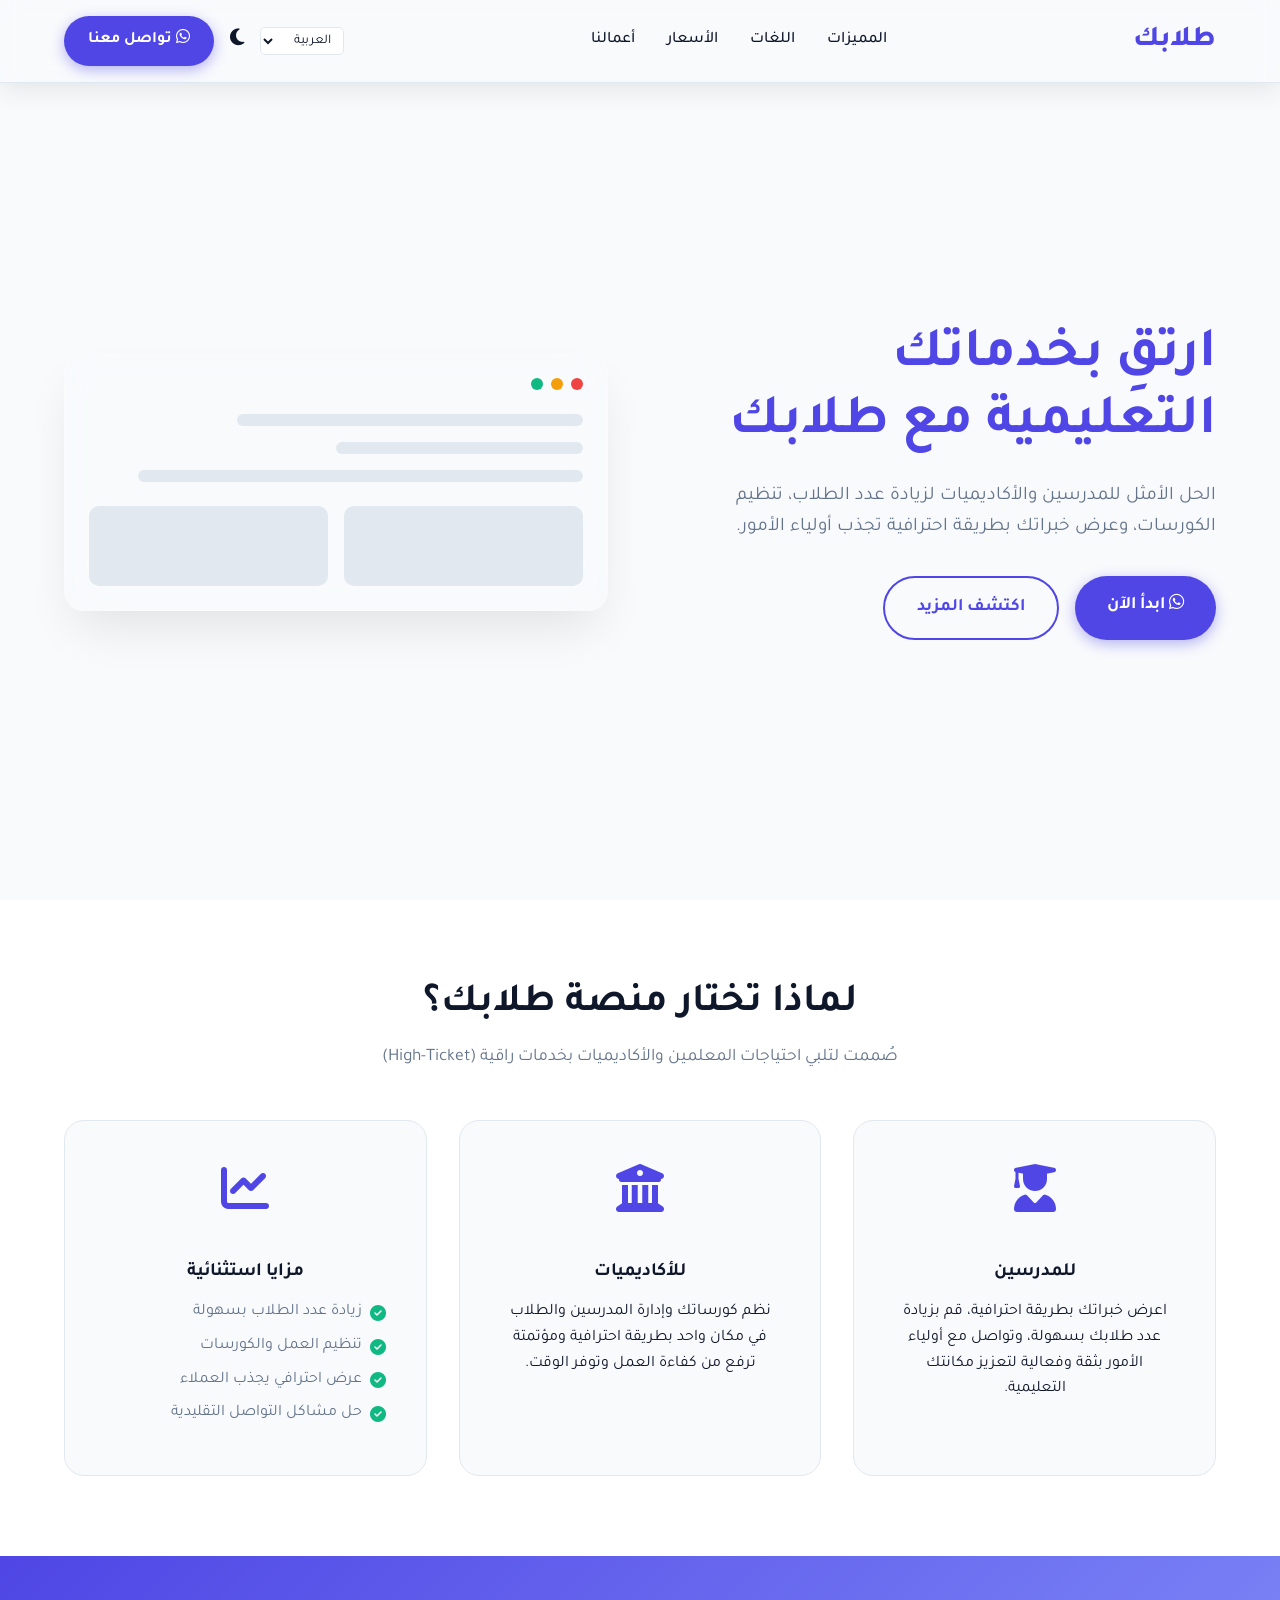
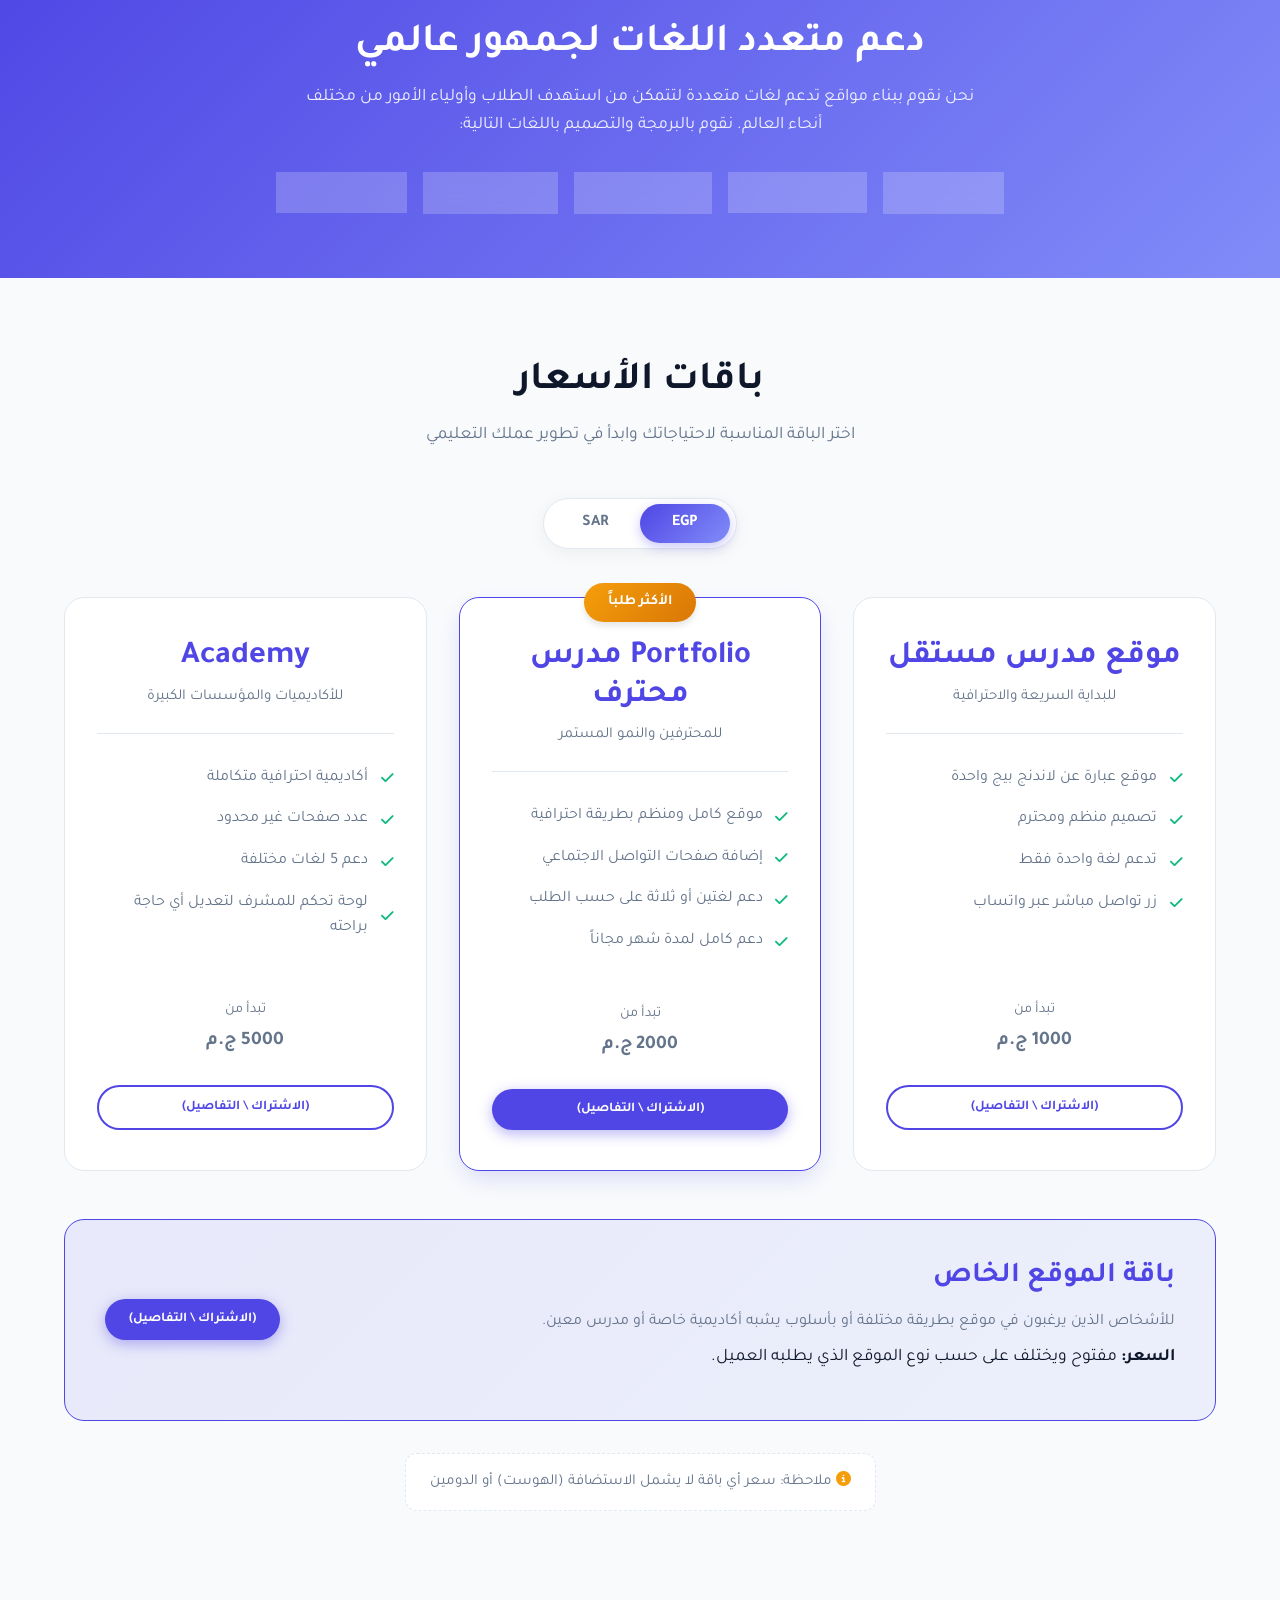
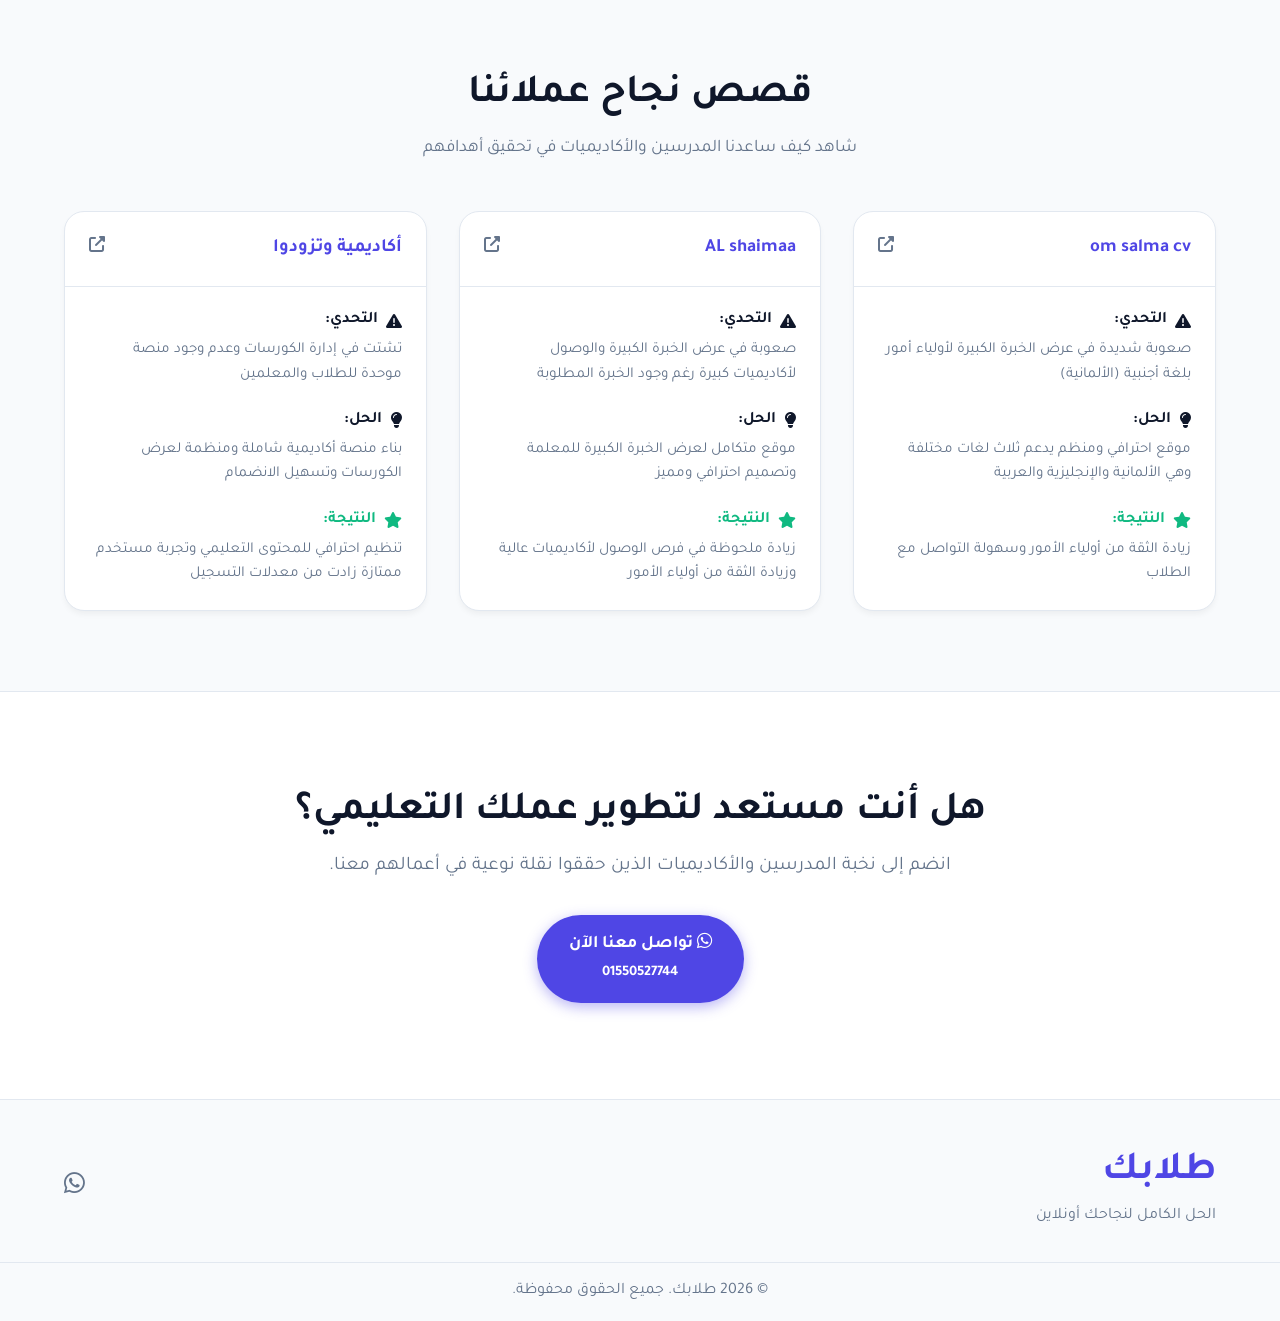
<file: index.html>
<!DOCTYPE html>
<html lang="ar" dir="rtl">
<head>
    <meta charset="UTF-8">
    <meta name="viewport" content="width=device-width, initial-scale=1.0">
    
    <!-- SEO Optimization -->
    <title>منصة طلابك | منصتك التعليمية المتكاملة للمدرسين والأكاديميات</title>
    <meta name="description" content="منصة طلابك هي الحل الأمثل للمدرسين والأكاديميات لزيادة عدد الطلاب، تنظيم الدورات التعليمية، وعرض خبراتك بطريقة احترافية تجذب أولياء الأمور وتزيد من مبيعاتك.">
    <meta name="keywords" content="منصة طلابك, طلابك, منصة تعليمية, إدارة المدرسين, إدارة الطلاب, تنظيم الدورات, تسويق للمعلمين, موقع مدرس, إنشاء موقع تعليمي">
    <meta name="author" content="منصة طلابك">
    <link rel="canonical" href="https://talabk-phi.vercel.app/">
    
    <!-- Open Graph / Facebook -->
    <meta property="og:type" content="website">
    <meta property="og:url" content="https://talabk-phi.vercel.app/">
    <meta property="og:title" content="منصة طلابك | منصتك التعليمية المتكاملة للمدرسين والأكاديميات">
    <meta property="og:description" content="منصة طلابك هي الحل الأمثل للمدرسين والأكاديميات لزيادة عدد الطلاب، تنظيم الدورات التعليمية، وعرض خبراتك بطريقة احترافية تجذب أولياء الأمور وتزيد من مبيعاتك.">
    <meta property="og:image" content="https://talabk-phi.vercel.app/og-image.png">
    <meta property="og:site_name" content="منصة طلابك">
    <meta property="og:locale" content="ar_AR">
    <meta property="og:locale:alternate" content="en_US">
    
    <!-- Twitter -->
    <meta property="twitter:card" content="summary_large_image">
    <meta property="twitter:url" content="https://talabk-phi.vercel.app/">
    <meta property="twitter:title" content="منصة طلابك | منصتك التعليمية المتكاملة للمدرسين والأكاديميات">
    <meta property="twitter:description" content="منصة طلابك هي الحل الأمثل للمدرسين والأكاديميات لزيادة عدد الطلاب، تنظيم الدورات التعليمية، وعرض خبراتك بطريقة احترافية تجذب أولياء الأمور وتزيد من مبيعاتك.">
    <meta property="twitter:image" content="https://talabk-phi.vercel.app/og-image.png">
    
    <!-- Favicon and Theme Color -->
    <meta name="theme-color" content="#1a202c">
    
    <!-- Structured Data (JSON-LD) -->
    <script type="application/ld+json">
    {
      "@context": "https://schema.org",
      "@type": "WebSite",
      "name": "منصة طلابك",
      "alternateName": "طلابك",
      "url": "https://talabk-phi.vercel.app/",
      "description": "الحل الأمثل للمدرسين والأكاديميات لزيادة عدد الطلاب، تنظيم الدورات التعليمية، وعرض خبراتك بطريقة احترافية تجذب أولياء الأمور.",
      "potentialAction": {
        "@type": "SearchAction",
        "target": "https://talabk-phi.vercel.app/?search={search_term_string}",
        "query-input": "required name=search_term_string"
      }
    }
    </script>
    <script type="application/ld+json">
    {
      "@context": "https://schema.org",
      "@type": "Organization",
      "name": "منصة طلابك",
      "url": "https://talabk-phi.vercel.app/",
      "logo": "https://talabk-phi.vercel.app/og-image.png",
      "contactPoint": {
        "@type": "ContactPoint",
        "telephone": "+201550527744",
        "contactType": "customer service",
        "areaServed": "EG",
        "availableLanguage": ["Arabic", "English"]
      },
      "sameAs": [
        "https://wa.me/201550527744"
      ]
    }
    </script>

    <link rel="stylesheet" href="styles.css">
    <link href="https://fonts.googleapis.com/css2?family=Tajawal:wght@400;500;700;800&display=swap" rel="stylesheet">
    <link rel="stylesheet" href="https://cdnjs.cloudflare.com/ajax/libs/font-awesome/6.4.0/css/all.min.css">
</head>
<body>
    <!-- Navbar -->
    <header class="navbar">
        <div class="container nav-container">
            <a href="#" class="logo"><span>طلابك</span></a>
            <nav>
                <ul class="nav-links">
                    <li><a href="#features" data-i18n="nav_features">المميزات</a></li>
                    <li><a href="#languages" data-i18n="nav_languages">اللغات</a></li>
                    <li><a href="#pricing" data-i18n="nav_pricing">الأسعار</a></li>
                    <li><a href="#portfolio" data-i18n="nav_portfolio">أعمالنا</a></li>
                </ul>
            </nav>
            <div class="nav-actions">
                <select id="language-select" class="lang-select" aria-label="اختر اللغة">
                    <option value="ar">العربية</option>
                    <option value="en">English</option>
                    <option value="es">Español</option>
                    <option value="de">Deutsch</option>
                    <option value="fr">Français</option>
                </select>
                <button id="theme-toggle" class="theme-toggle" aria-label="تبديل الوضع">
                    <i class="fas fa-moon"></i>
                </button>
                <a href="https://wa.me/201550527744" class="btn btn-primary nav-cta"><i class="fab fa-whatsapp"></i> <span data-i18n="contact_us">تواصل معنا</span></a>
            </div>
        </div>
    </header>

    <!-- Hero Section -->
    <section class="hero" id="home">
        <div class="container hero-container">
            <div class="hero-content">
                <h1 class="fade-up"><span data-i18n="hero_title_1">ارتقِ بخدماتك التعليمية مع</span> <span>طلابك</span></h1>
                <p class="fade-up delay-1" data-i18n="hero_desc">الحل الأمثل للمدرسين والأكاديميات لزيادة عدد الطلاب، تنظيم الكورسات، وعرض خبراتك بطريقة احترافية تجذب أولياء الأمور.</p>
                <div class="hero-buttons fade-up delay-2">
                    <a href="https://wa.me/201550527744" class="btn btn-primary btn-large"><i class="fab fa-whatsapp"></i> <span data-i18n="start_now">ابدأ الآن</span></a>
                    <a href="#features" class="btn btn-outline btn-large" data-i18n="discover_more">اكتشف المزيد</a>
                </div>
            </div>
            <div class="hero-image fade-in delay-3">
                <div class="glass-card mockup">
                    <div class="mockup-header">
                        <span class="dot red"></span>
                        <span class="dot yellow"></span>
                        <span class="dot green"></span>
                    </div>
                    <div class="mockup-body">
                        <div class="mockup-bar w-70"></div>
                        <div class="mockup-bar w-50"></div>
                        <div class="mockup-bar w-90"></div>
                        <div class="mockup-grid">
                            <div class="mockup-box"></div>
                            <div class="mockup-box"></div>
                        </div>
                    </div>
                </div>
            </div>
        </div>
    </section>

    <!-- Features Section -->
    <section class="features" id="features">
        <div class="container">
            <div class="section-title text-center fade-up">
                <h2 data-i18n="features_title">لماذا تختار منصة طلابك؟</h2>
                <p data-i18n="features_subtitle">صُممت لتلبي احتياجات المعلمين والأكاديميات بخدمات راقية (High-Ticket)</p>
            </div>
            
            <div class="features-grid">
                <div class="feature-card fade-up">
                    <div class="feature-icon"><i class="fas fa-user-graduate"></i></div>
                    <h3 data-i18n="feat_teachers">للمدرسين</h3>
                    <p data-i18n="feat_teachers_desc">اعرض خبراتك بطريقة احترافية، قم بزيادة عدد طلابك بسهولة، وتواصل مع أولياء الأمور بثقة وفعالية لتعزيز مكانتك التعليمية.</p>
                </div>
                <div class="feature-card fade-up delay-1">
                    <div class="feature-icon"><i class="fas fa-university"></i></div>
                    <h3 data-i18n="feat_academies">للأكاديميات</h3>
                    <p data-i18n="feat_academies_desc">نظم كورساتك وإدارة المدرسين والطلاب في مكان واحد بطريقة احترافية ومؤتمتة ترفع من كفاءة العمل وتوفر الوقت.</p>
                </div>
                <div class="feature-card fade-up delay-2">
                    <div class="feature-icon"><i class="fas fa-chart-line"></i></div>
                    <h3 data-i18n="feat_advantages">مزايا استثنائية</h3>
                    <ul class="feature-list">
                        <li><i class="fas fa-check-circle"></i> <span data-i18n="adv_1">زيادة عدد الطلاب بسهولة</span></li>
                        <li><i class="fas fa-check-circle"></i> <span data-i18n="adv_2">تنظيم العمل والكورسات</span></li>
                        <li><i class="fas fa-check-circle"></i> <span data-i18n="adv_3">عرض احترافي يجذب العملاء</span></li>
                        <li><i class="fas fa-check-circle"></i> <span data-i18n="adv_4">حل مشاكل التواصل التقليدية</span></li>
                    </ul>
                </div>
            </div>
        </div>
    </section>

    <!-- Languages Section -->
    <section class="languages" id="languages">
        <div class="container">
            <div class="languages-content fade-up">
                <h2 data-i18n="lang_title">دعم متعدد اللغات لجمهور عالمي</h2>
                <p data-i18n="lang_desc">نحن نقوم ببناء مواقع تدعم لغات متعددة لتتمكن من استهداف الطلاب وأولياء الأمور من مختلف أنحاء العالم. نقوم بالبرمجة والتصميم باللغات التالية:</p>
                <div class="lang-tags">
                    <span class="lang-tag"><i class="fas fa-globe"></i> <span data-i18n="lang_ar">العربية</span></span>
                    <span class="lang-tag"><i class="fas fa-globe"></i> <span data-i18n="lang_en">الإنجليزية</span></span>
                    <span class="lang-tag"><i class="fas fa-globe"></i> <span data-i18n="lang_es">الإسبانية</span></span>
                    <span class="lang-tag"><i class="fas fa-globe"></i> <span data-i18n="lang_fr">الفرنسية</span></span>
                    <span class="lang-tag"><i class="fas fa-globe"></i> <span data-i18n="lang_de">الألمانية</span></span>
                </div>
            </div>
        </div>
    </section>

    <!-- Pricing Section -->
    <section class="pricing" id="pricing">
        <div class="container">
            <div class="section-title text-center fade-up">
                <h2 data-i18n="pricing_title">باقات الأسعار</h2>
                <p data-i18n="pricing_desc">اختر الباقة المناسبة لاحتياجاتك وابدأ في تطوير عملك التعليمي</p>
            </div>

            <!-- Currency Switcher -->
            <div class="currency-switcher-container fade-up delay-1">
                <button class="currency-btn active" data-currency="EGP">EGP</button>
                <button class="currency-btn" data-currency="SAR">SAR</button>
            </div>
            
            <div class="pricing-grid">
                <!-- Starter Package -->
                <div class="pricing-card fade-up">
                    <div class="pricing-header">
                        <h3 data-i18n="pkg_starter">موقع مدرس مستقل</h3>
                        <p data-i18n="pkg_starter_desc">للبداية السريعة والاحترافية</p>
                    </div>
                    <ul class="pricing-features">
                        <li><i class="fas fa-check"></i> <span data-i18n="feat_starter_1">موقع عبارة عن لاندنج بيج واحدة</span></li>
                        <li><i class="fas fa-check"></i> <span data-i18n="feat_starter_2">تصميم منظم ومحترم</span></li>
                        <li><i class="fas fa-check"></i> <span data-i18n="feat_starter_3">تدعم لغة واحدة فقط</span></li>
                        <li><i class="fas fa-check"></i> <span data-i18n="feat_starter_4">زر تواصل مباشر عبر واتساب</span></li>
                    </ul>
                    <div class="pricing-price">
                        <span data-i18n="price_starts_from">تبدأ من</span>
                        <h4><span class="price-val" data-package="starter">1000</span> <span class="price-currency" data-i18n="currency">ج.م</span></h4>
                    </div>
                    <button class="btn btn-outline pricing-btn start-project-btn" data-package="Starter" data-i18n="start_project">ابدأ مشروعك</button>
                </div>

                <!-- Pro Package -->
                <div class="pricing-card popular fade-up delay-1">
                    <div class="popular-badge" data-i18n="most_requested">الأكثر طلباً</div>
                    <div class="pricing-header">
                        <h3 data-i18n="pkg_pro">Portfolio مدرس محترف</h3>
                        <p data-i18n="pkg_pro_desc">للمحترفين والنمو المستمر</p>
                    </div>
                    <ul class="pricing-features">
                        <li><i class="fas fa-check"></i> <span data-i18n="feat_pro_1">موقع كامل ومنظم بطريقة احترافية</span></li>
                        <li><i class="fas fa-check"></i> <span data-i18n="feat_pro_2">إضافة صفحات التواصل الاجتماعي</span></li>
                        <li><i class="fas fa-check"></i> <span data-i18n="feat_pro_3">دعم لغتين أو ثلاثة على حسب الطلب</span></li>
                        <li><i class="fas fa-check"></i> <span data-i18n="feat_pro_4">دعم كامل لمدة شهر مجاناً</span></li>
                    </ul>
                    <div class="pricing-price">
                        <span data-i18n="price_starts_from">تبدأ من</span>
                        <h4><span class="price-val" data-package="pro">2000</span> <span class="price-currency" data-i18n="currency">ج.م</span></h4>
                    </div>
                    <button class="btn btn-primary pricing-btn start-project-btn" data-package="Pro" data-i18n="start_project">ابدأ مشروعك</button>
                </div>

                <!-- Academy Package -->
                <div class="pricing-card fade-up delay-2">
                    <div class="pricing-header">
                        <h3 data-i18n="pkg_academy">Academy</h3>
                        <p data-i18n="pkg_academy_desc">للأكاديميات والمؤسسات الكبيرة</p>
                    </div>
                    <ul class="pricing-features">
                        <li><i class="fas fa-check"></i> <span data-i18n="feat_academy_1">أكاديمية احترافية متكاملة</span></li>
                        <li><i class="fas fa-check"></i> <span data-i18n="feat_academy_2">عدد صفحات غير محدود</span></li>
                        <li><i class="fas fa-check"></i> <span data-i18n="feat_academy_3">دعم 5 لغات مختلفة</span></li>
                        <li><i class="fas fa-check"></i> <span data-i18n="feat_academy_4">لوحة تحكم للمشرف لتعديل أي حاجة براحته</span></li>
                    </ul>
                    <div class="pricing-price">
                        <span data-i18n="price_starts_from">تبدأ من</span>
                        <h4><span class="price-val" data-package="academy">5000</span> <span class="price-currency" data-i18n="currency">ج.م</span></h4>
                    </div>
                    <button class="btn btn-outline pricing-btn start-project-btn" data-package="Academy" data-i18n="start_project">ابدأ مشروعك</button>
                </div>
            </div>

            <!-- Custom Package -->
            <div class="pricing-custom fade-up delay-3">
                <div class="pricing-custom-content">
                    <div class="pricing-custom-info">
                        <h3 data-i18n="pkg_custom">باقة الموقع الخاص</h3>
                        <p data-i18n="pkg_custom_desc">للأشخاص الذين يرغبون في موقع بطريقة مختلفة أو بأسلوب يشبه أكاديمية خاصة أو مدرس معين.</p>
                        <p class="pricing-custom-note"><strong data-i18n="price_label">السعر:</strong> <span data-i18n="pkg_custom_price">مفتوح ويختلف على حسب نوع الموقع الذي يطلبه العميل.</span></p>
                    </div>
                    <div class="pricing-custom-action">
                        <button class="btn btn-primary start-project-btn" data-package="Custom" data-i18n="start_project">ابدأ مشروعك</button>
                    </div>
                </div>
            </div>

            <!-- Pricing Disclaimer Note -->
            <div class="pricing-disclaimer fade-up text-center delay-3">
                <p><i class="fas fa-info-circle"></i> <span data-i18n="pricing_disclaimer">ملاحظة: سعر أي باقة لا يشمل الاستضافة (الهوست) أو الدومين</span></p>
            </div>
        </div>
    </section>

    <!-- Portfolio Section (Case Studies) -->
    <section class="portfolio" id="portfolio">
        <div class="container">
            <div class="section-title text-center fade-up">
                <h2 data-i18n="port_title">قصص نجاح عملائنا</h2>
                <p data-i18n="port_desc">شاهد كيف ساعدنا المدرسين والأكاديميات في تحقيق أهدافهم</p>
            </div>

            <div class="portfolio-grid">
                <!-- Case Study 1 -->
                <div class="portfolio-card fade-up">
                    <div class="portfolio-header">
                        <h3>om salma cv</h3>
                        <a href="https://ghada1.vercel.app/" target="_blank" class="portfolio-link"><i class="fas fa-external-link-alt"></i></a>
                    </div>
                    <div class="portfolio-body">
                        <div class="case-item">
                            <h4><i class="fas fa-exclamation-triangle"></i> <span data-i18n="challenge">التحدي:</span></h4>
                            <p data-i18n="case1_challenge">صعوبة شديدة في عرض الخبرة الكبيرة لأولياء أمور بلغة أجنبية (الألمانية)</p>
                        </div>
                        <div class="case-item">
                            <h4><i class="fas fa-lightbulb"></i> <span data-i18n="solution">الحل:</span></h4>
                            <p data-i18n="case1_solution">موقع احترافي ومنظم يدعم ثلاث لغات مختلفة وهي الألمانية والإنجليزية والعربية</p>
                        </div>
                        <div class="case-item success">
                            <h4><i class="fas fa-star"></i> <span data-i18n="result">النتيجة:</span></h4>
                            <p data-i18n="case1_result">زيادة الثقة من أولياء الأمور وسهولة التواصل مع الطلاب</p>
                        </div>
                    </div>
                </div>

                <!-- Case Study 2 -->
                <div class="portfolio-card fade-up delay-1">
                    <div class="portfolio-header">
                        <h3>AL shaimaa</h3>
                        <a href="https://shaimaa-cv.vercel.app/" target="_blank" class="portfolio-link"><i class="fas fa-external-link-alt"></i></a>
                    </div>
                    <div class="portfolio-body">
                        <div class="case-item">
                            <h4><i class="fas fa-exclamation-triangle"></i> <span data-i18n="challenge">التحدي:</span></h4>
                            <p data-i18n="case2_challenge">صعوبة في عرض الخبرة الكبيرة والوصول لأكاديميات كبيرة رغم وجود الخبرة المطلوبة</p>
                        </div>
                        <div class="case-item">
                            <h4><i class="fas fa-lightbulb"></i> <span data-i18n="solution">الحل:</span></h4>
                            <p data-i18n="case2_solution">موقع متكامل لعرض الخبرة الكبيرة للمعلمة وتصميم احترافي ومميز</p>
                        </div>
                        <div class="case-item success">
                            <h4><i class="fas fa-star"></i> <span data-i18n="result">النتيجة:</span></h4>
                            <p data-i18n="case2_result">زيادة ملحوظة في فرص الوصول لأكاديميات عالية وزيادة الثقة من أولياء الأمور</p>
                        </div>
                    </div>
                </div>

                <!-- Case Study 3 -->
                <div class="portfolio-card fade-up delay-2">
                    <div class="portfolio-header">
                        <h3>أكاديمية وتزودوا</h3>
                        <a href="https://watazawadoo.vercel.app/" target="_blank" class="portfolio-link"><i class="fas fa-external-link-alt"></i></a>
                    </div>
                    <div class="portfolio-body">
                        <div class="case-item">
                            <h4><i class="fas fa-exclamation-triangle"></i> <span data-i18n="challenge">التحدي:</span></h4>
                            <p data-i18n="case3_challenge">تشتت في إدارة الكورسات وعدم وجود منصة موحدة للطلاب والمعلمين</p>
                        </div>
                        <div class="case-item">
                            <h4><i class="fas fa-lightbulb"></i> <span data-i18n="solution">الحل:</span></h4>
                            <p data-i18n="case3_solution">بناء منصة أكاديمية شاملة ومنظمة لعرض الكورسات وتسهيل الانضمام</p>
                        </div>
                        <div class="case-item success">
                            <h4><i class="fas fa-star"></i> <span data-i18n="result">النتيجة:</span></h4>
                            <p data-i18n="case3_result">تنظيم احترافي للمحتوى التعليمي وتجربة مستخدم ممتازة زادت من معدلات التسجيل</p>
                        </div>
                    </div>
                </div>
            </div>
        </div>
    </section>

    <!-- CTA Section -->
    <section class="cta-section">
        <div class="container text-center fade-up">
            <h2 data-i18n="cta_title">هل أنت مستعد لتطوير عملك التعليمي؟</h2>
            <p data-i18n="cta_desc">انضم إلى نخبة المدرسين والأكاديميات الذين حققوا نقلة نوعية في أعمالهم معنا.</p>
            <a href="https://wa.me/201550527744" class="btn btn-primary btn-large pulse-animation">
                <i class="fab fa-whatsapp"></i> <span data-i18n="cta_btn">تواصل معنا الآن</span>
                <br>
                <small dir="ltr">01550527744</small>
            </a>
        </div>
    </section>

    <!-- Footer -->
    <footer>
        <div class="container footer-content">
            <div class="footer-logo">
                <h2>طلابك</h2>
                <p data-i18n="footer_desc">الحل الكامل لنجاحك أونلاين</p>
            </div>
            <div class="footer-social">
                <a href="https://wa.me/201550527744"><i class="fab fa-whatsapp"></i></a>
            </div>
        </div>
        <div class="footer-bottom">
            <p data-i18n="footer_rights">&copy; 2026 طلابك. جميع الحقوق محفوظة.</p>
        </div>
    </footer>


    <!-- Project Setup Modal -->
    <div id="project-modal" class="modal-overlay">
        <div class="modal-card">
            <!-- Close Button -->
            <button id="modal-close" class="modal-close-btn" aria-label="إغلاق">
                <i class="fas fa-times"></i>
            </button>
            
            <!-- Header -->
            <div class="modal-header">
                <h3 data-i18n="modal_title">ابدأ مشروعك التعليمي</h3>
                <p><span data-i18n="modal_pkg_prefix">الباقة المختارة:</span> <span id="selected-package-name" class="pkg-badge">Pro</span></p>
            </div>

            <!-- Progress Bar -->
            <div class="progress-container">
                <div class="progress-bar" id="form-progress"></div>
                <div class="progress-text">
                    <span data-i18n="step_label">الخطوة</span> <span id="current-step-num">1</span> <span data-i18n="step_of">من</span> 8
                </div>
            </div>

            <!-- Form Element -->
            <form id="project-wizard-form" onsubmit="event.preventDefault();">
                <!-- Step 1: Quick Details -->
                <div class="form-step active" data-step="1">
                    <h4 class="step-title"><span class="step-num-circle">1</span> <span data-i18n="step1_title">البيانات السريعة</span></h4>
                    <div class="form-group">
                        <label for="client-name" data-i18n="label_name">الاسم كامل *</label>
                        <div class="input-wrapper">
                            <i class="fas fa-user"></i>
                            <input type="text" id="client-name" required placeholder="أدخل اسمك الكريم">
                        </div>
                    </div>
                    <div class="form-group">
                        <label for="client-phone" data-i18n="label_phone">رقم واتساب *</label>
                        <div class="input-wrapper">
                            <i class="fab fa-whatsapp"></i>
                            <input type="tel" id="client-phone" required placeholder="مثال: 01550527744">
                        </div>
                    </div>
                    <div class="form-group">
                        <label for="client-country" data-i18n="label_country">الدولة *</label>
                        <div class="input-wrapper">
                            <i class="fas fa-globe-americas"></i>
                            <input type="text" id="client-country" required placeholder="مثال: مصر">
                        </div>
                    </div>
                </div>

                <!-- Step 2: Project Type -->
                <div class="form-step" data-step="2">
                    <h4 class="step-title"><span class="step-num-circle">2</span> <span data-i18n="step2_title">نوع المشروع</span></h4>
                    <div class="options-grid">
                        <label class="option-card-radio">
                            <input type="radio" name="project-type" value="مدرس" checked>
                            <div class="option-card-content">
                                <i class="fas fa-chalkboard-teacher"></i>
                                <span data-i18n="opt_teacher">مدرس</span>
                            </div>
                        </label>
                        <label class="option-card-radio">
                            <input type="radio" name="project-type" value="أكاديمية">
                            <div class="option-card-content">
                                <i class="fas fa-university"></i>
                                <span data-i18n="opt_academy">أكاديمية</span>
                            </div>
                        </label>
                        <label class="option-card-radio">
                            <input type="radio" name="project-type" value="كورس أونلاين">
                            <div class="option-card-content">
                                <i class="fas fa-laptop-code"></i>
                                <span data-i18n="opt_online_course">كورس أونلاين</span>
                            </div>
                        </label>
                    </div>
                </div>

                <!-- Step 3: Project Info -->
                <div class="form-step" data-step="3">
                    <h4 class="step-title"><span class="step-num-circle">3</span> <span data-i18n="step3_title">معلومات المشروع</span></h4>
                    <div class="form-group">
                        <label for="brand-name" data-i18n="label_brand">اسم الأكاديمية / البراند *</label>
                        <div class="input-wrapper">
                            <i class="fas fa-signature"></i>
                            <input type="text" id="brand-name" required placeholder="مثال: أكاديمية التميز">
                        </div>
                    </div>
                    <div class="form-group">
                        <label for="brand-offers" data-i18n="label_offers">بتقدم إيه؟ (مواد / كورسات) *</label>
                        <div class="input-wrapper">
                            <i class="fas fa-book-open"></i>
                            <input type="text" id="brand-offers" required placeholder="مثال: كورسات لغات، رياضيات للمرحلة الثانوية">
                        </div>
                    </div>
                    <div class="form-group">
                        <label for="brand-link" data-i18n="label_link">عندك صفحة أو موقع حالي؟ (لينك اختياري)</label>
                        <div class="input-wrapper">
                            <i class="fas fa-link"></i>
                            <input type="url" id="brand-link" placeholder="https://example.com">
                        </div>
                    </div>
                </div>

                <!-- Step 4: Goal -->
                <div class="form-step" data-step="4">
                    <h4 class="step-title"><span class="step-num-circle">4</span> <span data-i18n="step4_title">الهدف الرئيسي</span></h4>
                    <div class="options-grid">
                        <label class="option-card-radio">
                            <input type="radio" name="project-goal" value="أجيب طلاب" checked>
                            <div class="option-card-content">
                                <i class="fas fa-user-plus"></i>
                                <span data-i18n="opt_get_students">أجيب طلاب</span>
                            </div>
                        </label>
                        <label class="option-card-radio">
                            <input type="radio" name="project-goal" value="أعرض الكورسات">
                            <div class="option-card-content">
                                <i class="fas fa-images"></i>
                                <span data-i18n="opt_show_courses">أعرض الكورسات</span>
                            </div>
                        </label>
                        <label class="option-card-radio">
                            <input type="radio" name="project-goal" value="براند احترافي">
                            <div class="option-card-content">
                                <i class="fas fa-award"></i>
                                <span data-i18n="opt_pro_brand">براند احترافي</span>
                            </div>
                        </label>
                    </div>
                </div>

                <!-- Step 5: What do you need in the website? -->
                <div class="form-step" data-step="5">
                    <h4 class="step-title"><span class="step-num-circle">5</span> <span data-i18n="step5_title">محتاج إيه في الموقع؟</span></h4>
                    <p class="step-subtitle" data-i18n="step5_subtitle">يمكنك اختيار أكثر من خيار</p>
                    <div class="options-grid checkboxes-grid">
                        <label class="option-card-checkbox">
                            <input type="checkbox" name="site-features" value="صفحة كورسات">
                            <div class="option-card-content">
                                <i class="fas fa-list-ul"></i>
                                <span data-i18n="opt_courses_page">صفحة كورسات</span>
                            </div>
                        </label>
                        <label class="option-card-checkbox">
                            <input type="checkbox" name="site-features" value="تسجيل طلاب">
                            <div class="option-card-content">
                                <i class="fas fa-user-check"></i>
                                <span data-i18n="opt_student_reg">تسجيل طلاب</span>
                            </div>
                        </label>
                        <label class="option-card-checkbox">
                            <input type="checkbox" name="site-features" value="دفع أونلاين">
                            <div class="option-card-content">
                                <i class="fas fa-credit-card"></i>
                                <span data-i18n="opt_online_pay">دفع أونلاين</span>
                            </div>
                        </label>
                        <label class="option-card-checkbox">
                            <input type="checkbox" name="site-features" value="واتساب">
                            <div class="option-card-content">
                                <i class="fab fa-whatsapp"></i>
                                <span data-i18n="opt_whatsapp">واتساب</span>
                            </div>
                        </label>
                        <label class="option-card-checkbox">
                            <input type="checkbox" name="site-features" value="لوحة تحكم">
                            <div class="option-card-content">
                                <i class="fas fa-sliders-h"></i>
                                <span data-i18n="opt_dashboard">لوحة تحكم</span>
                            </div>
                        </label>
                    </div>
                </div>

                <!-- Step 6: Start/Upgrade package -->
                <div class="form-step" data-step="6">
                    <h4 class="step-title"><span class="step-num-circle">6</span> <span data-i18n="step6_title">تحب تبدأ بنفس الباقة ولا تطورها حسب احتياجك؟</span></h4>
                    <div class="options-grid vertical-grid">
                        <label class="option-card-radio-horizontal">
                            <input type="radio" name="package-upgrade" value="نفس الباقة" checked>
                            <div class="option-card-content-horizontal">
                                <i class="fas fa-check-double"></i>
                                <div>
                                    <h5 data-i18n="opt_same_pkg">نفس الباقة</h5>
                                    <p data-i18n="opt_same_pkg_desc">البدء بالميزات المذكورة في الباقة مباشرة</p>
                                </div>
                            </div>
                        </label>
                        <label class="option-card-radio-horizontal">
                            <input type="radio" name="package-upgrade" value="تطوير بسيط">
                            <div class="option-card-content-horizontal">
                                <i class="fas fa-tools"></i>
                                <div>
                                    <h5 data-i18n="opt_minor_upgrade">تطوير بسيط</h5>
                                    <p data-i18n="opt_minor_upgrade_desc">إضافة لمسات خاصة وبعض التعديلات المحددة</p>
                                </div>
                            </div>
                        </label>
                        <label class="option-card-radio-horizontal">
                            <input type="radio" name="package-upgrade" value="تطوير كامل">
                            <div class="option-card-content-horizontal">
                                <i class="fas fa-rocket"></i>
                                <div>
                                    <h5 data-i18n="opt_full_upgrade">تطوير كامل</h5>
                                    <p data-i18n="opt_full_upgrade_desc">بناء ميزات مخصصة إضافية بالكامل لتناسب عملك</p>
                                </div>
                            </div>
                        </label>
                    </div>
                </div>

                <!-- Step 7: Coupon Code -->
                <div class="form-step" data-step="7">
                    <h4 class="step-title"><span class="step-num-circle">7</span> <span data-i18n="step7_title">هل لديك كوبون؟</span></h4>
                    <p class="step-subtitle" data-i18n="step7_subtitle">إذا كان لديك كود كوبون خصم، اكتبه هنا. إذا لم يكن لديك، يمكنك الاستمرار وتخطي هذا السؤال.</p>
                    <div class="form-group" style="margin-top: 1.5rem;">
                        <label for="coupon-code" data-i18n="label_coupon">كوبون الخصم (اختياري)</label>
                        <div class="input-wrapper">
                            <i class="fas fa-ticket-alt"></i>
                            <input type="text" id="coupon-code" placeholder="أدخل الكوبون هنا">
                        </div>
                    </div>
                </div>

                <!-- Step 8: Execution Time -->
                <div class="form-step" data-step="8">
                    <h4 class="step-title"><span class="step-num-circle">8</span> <span data-i18n="step8_title">وقت التنفيذ المناسب لك</span></h4>
                    <div class="options-grid">
                        <label class="option-card-radio">
                            <input type="radio" name="execution-time" value="عايزه فورًا" checked>
                            <div class="option-card-content">
                                <i class="fas fa-bolt"></i>
                                <span data-i18n="opt_now">عايزه فورًا</span>
                            </div>
                        </label>
                        <label class="option-card-radio">
                            <input type="radio" name="execution-time" value="خلال أسبوع">
                            <div class="option-card-content">
                                <i class="fas fa-calendar-week"></i>
                                <span data-i18n="opt_week">خلال أسبوع</span>
                            </div>
                        </label>
                        <label class="option-card-radio">
                            <input type="radio" name="execution-time" value="لسه بفكر">
                            <div class="option-card-content">
                                <i class="fas fa-hourglass-half"></i>
                                <span data-i18n="opt_thinking">لسه بفكر</span>
                            </div>
                        </label>
                    </div>
                </div>

                <!-- Navigation Buttons -->
                <div class="modal-footer">
                    <button type="button" id="prev-btn" class="btn btn-outline" style="display: none;" data-i18n="btn_prev">السابق</button>
                    <button type="button" id="next-btn" class="btn btn-primary" data-i18n="btn_next">التالي</button>
                    <button type="button" id="submit-whatsapp-btn" class="btn btn-whatsapp pulse-animation" style="display: none;">
                        <i class="fab fa-whatsapp"></i> <span data-i18n="btn_whatsapp">كمل على واتساب</span>
                    </button>
                </div>
            </form>
        </div>
    </div>

    <script src="script.js"></script>
</body>
</html>
</file>
<file: styles.css>
/* Variables and Base Styles */
:root {
    --primary-color: #4F46E5;
    --secondary-color: #818CF8;
    --accent-color: #F59E0B;
    --bg-color: #F8FAFC;
    --card-bg: #FFFFFF;
    --text-main: #0F172A;
    --text-muted: #64748B;
    --border-color: #E2E8F0;
    --success-color: #10B981;
    --transition: all 0.3s ease;
}

[data-theme="dark"] {
    --primary-color: #6366F1;
    --secondary-color: #4F46E5;
    --bg-color: #0F172A;
    --card-bg: #1E293B;
    --text-main: #F8FAFC;
    --text-muted: #94A3B8;
    --border-color: #334155;
}

* {
    margin: 0;
    padding: 0;
    box-sizing: border-box;
    font-family: 'Tajawal', sans-serif;
}

body {
    background-color: var(--bg-color);
    color: var(--text-main);
    line-height: 1.6;
    transition: background-color var(--transition), color var(--transition);
    overflow-x: hidden;
}

a {
    text-decoration: none;
    color: inherit;
}

ul {
    list-style: none;
}

.container {
    width: 90%;
    max-width: 1200px;
    margin: 0 auto;
}

/* Typography */
h1, h2, h3, h4 {
    font-weight: 700;
    line-height: 1.2;
}

h2 {
    font-size: 2.5rem;
    margin-bottom: 1rem;
}

/* Buttons */
.btn {
    display: inline-block;
    padding: 0.75rem 1.5rem;
    border-radius: 50px;
    font-weight: 700;
    cursor: pointer;
    transition: var(--transition);
    border: none;
    text-align: center;
}

.btn-primary {
    background-color: var(--primary-color);
    color: #fff;
    box-shadow: 0 4px 14px rgba(79, 70, 229, 0.4);
}

.btn-primary:hover {
    background-color: var(--secondary-color);
    transform: translateY(-2px);
    box-shadow: 0 6px 20px rgba(79, 70, 229, 0.6);
}

.btn-outline {
    background-color: transparent;
    color: var(--primary-color);
    border: 2px solid var(--primary-color);
}

.btn-outline:hover {
    background-color: var(--primary-color);
    color: #fff;
}

.btn-large {
    padding: 1rem 2rem;
    font-size: 1.1rem;
}

/* Navbar */
.navbar {
    padding: 1rem 0;
    position: fixed;
    top: 0;
    width: 100%;
    background-color: rgba(var(--bg-color), 0.8);
    backdrop-filter: blur(10px);
    -webkit-backdrop-filter: blur(10px);
    z-index: 1000;
    border-bottom: 1px solid var(--border-color);
    transition: var(--transition);
}

.nav-container {
    display: flex;
    justify-content: space-between;
    align-items: center;
}

.logo span {
    font-size: 1.8rem;
    font-weight: 800;
    color: var(--primary-color);
}

.nav-links {
    display: flex;
    gap: 2rem;
}

.nav-links a {
    font-weight: 500;
    transition: var(--transition);
}

.nav-links a:hover {
    color: var(--primary-color);
}

.nav-actions {
    display: flex;
    align-items: center;
    gap: 1rem;
}

.theme-toggle {
    background: transparent;
    border: none;
    color: var(--text-main);
    font-size: 1.2rem;
    cursor: pointer;
    transition: var(--transition);
}

.theme-toggle:hover {
    color: var(--primary-color);
}

.lang-select {
    padding: 0.3rem 0.5rem;
    border-radius: 5px;
    border: 1px solid var(--border-color);
    background-color: var(--card-bg);
    color: var(--text-main);
    font-family: inherit;
    cursor: pointer;
    outline: none;
    transition: var(--transition);
}

.lang-select:focus {
    border-color: var(--primary-color);
}

/* Hero Section */
.hero {
    padding: 8rem 0 4rem;
    min-height: 100vh;
    display: flex;
    align-items: center;
}

.hero-container {
    display: grid;
    grid-template-columns: 1fr 1fr;
    gap: 4rem;
    align-items: center;
}

.hero-content h1 {
    font-size: 3.5rem;
    margin-bottom: 1.5rem;
}

.hero-content h1 span {
    color: var(--primary-color);
}

.hero-content p {
    font-size: 1.2rem;
    color: var(--text-muted);
    margin-bottom: 2rem;
}

.hero-buttons {
    display: flex;
    gap: 1rem;
}

/* Mockup Glassmorphism */
.glass-card {
    background: rgba(255, 255, 255, 0.1);
    backdrop-filter: blur(20px);
    -webkit-backdrop-filter: blur(20px);
    border: 1px solid rgba(255, 255, 255, 0.2);
    border-radius: 20px;
    padding: 1.5rem;
    box-shadow: 0 25px 50px -12px rgba(0, 0, 0, 0.1);
}

[data-theme="dark"] .glass-card {
    background: rgba(30, 41, 59, 0.5);
    border-color: rgba(255, 255, 255, 0.05);
}

.mockup-header {
    display: flex;
    gap: 0.5rem;
    margin-bottom: 1.5rem;
}

.dot {
    width: 12px;
    height: 12px;
    border-radius: 50%;
}
.dot.red { background-color: #EF4444; }
.dot.yellow { background-color: #F59E0B; }
.dot.green { background-color: #10B981; }

.mockup-bar {
    height: 12px;
    background-color: var(--border-color);
    border-radius: 6px;
    margin-bottom: 1rem;
}

.w-70 { width: 70%; }
.w-50 { width: 50%; }
.w-90 { width: 90%; }

.mockup-grid {
    display: grid;
    grid-template-columns: 1fr 1fr;
    gap: 1rem;
    margin-top: 1.5rem;
}

.mockup-box {
    height: 80px;
    background-color: var(--border-color);
    border-radius: 10px;
}

/* Features */
.features {
    padding: 5rem 0;
    background-color: var(--card-bg);
}

.text-center {
    text-align: center;
}

.section-title {
    margin-bottom: 3rem;
}

.section-title p {
    color: var(--text-muted);
    font-size: 1.1rem;
}

.features-grid {
    display: grid;
    grid-template-columns: repeat(auto-fit, minmax(300px, 1fr));
    gap: 2rem;
}

.feature-card {
    background-color: var(--bg-color);
    padding: 2.5rem;
    border-radius: 20px;
    text-align: center;
    border: 1px solid var(--border-color);
    transition: var(--transition);
}

.feature-card:hover {
    transform: translateY(-10px);
    box-shadow: 0 20px 25px -5px rgba(0, 0, 0, 0.1);
    border-color: var(--primary-color);
}

.feature-icon {
    font-size: 3rem;
    color: var(--primary-color);
    margin-bottom: 1.5rem;
}

.feature-card h3 {
    margin-bottom: 1rem;
}

.feature-list {
    text-align: right;
    margin-top: 1rem;
}

html[dir="ltr"] .feature-list {
    text-align: left;
}

.feature-list li {
    margin-bottom: 0.5rem;
    color: var(--text-muted);
    display: flex;
    align-items: center;
    gap: 0.5rem;
}

.feature-list i {
    color: var(--success-color);
}

/* Languages Support */
.languages {
    padding: 4rem 0;
    background: linear-gradient(135deg, var(--primary-color), var(--secondary-color));
    color: white;
    text-align: center;
}

.languages-content p {
    margin: 1rem auto 2rem;
    max-width: 700px;
    font-size: 1.1rem;
    opacity: 0.9;
}

.lang-tags {
    display: flex;
    flex-wrap: wrap;
    justify-content: center;
    gap: 1rem;
}

.lang-tag {
    background-color: rgba(255, 255, 255, 0.2);
    backdrop-filter: blur(10px);
    padding: 0.5rem 1.5rem;
    border-radius: 50px;
    font-weight: bold;
    display: flex;
    align-items: center;
    gap: 0.5rem;
    transition: var(--transition);
}

.lang-tag:hover {
    background-color: rgba(255, 255, 255, 0.3);
    transform: scale(1.05);
}

/* Pricing Section */
.pricing {
    padding: 5rem 0;
    background-color: var(--bg-color);
}

.pricing-grid {
    display: grid;
    grid-template-columns: repeat(auto-fit, minmax(300px, 1fr));
    gap: 2rem;
    margin-bottom: 3rem;
}

.pricing-card {
    background-color: var(--card-bg);
    border: 1px solid var(--border-color);
    border-radius: 20px;
    padding: 2.5rem 2rem;
    text-align: center;
    transition: var(--transition);
    position: relative;
    display: flex;
    flex-direction: column;
}

.pricing-card:hover {
    transform: translateY(-10px);
    box-shadow: 0 20px 25px -5px rgba(0, 0, 0, 0.1);
    border-color: var(--primary-color);
}

.pricing-card.popular {
    border-color: var(--primary-color);
    box-shadow: 0 10px 25px -5px rgba(79, 70, 229, 0.2);
}

.popular-badge {
    position: absolute;
    top: -15px;
    left: 50%;
    transform: translateX(-50%);
    background: linear-gradient(135deg, var(--accent-color), #D97706);
    color: white;
    padding: 0.5rem 1.5rem;
    border-radius: 50px;
    font-size: 0.9rem;
    font-weight: bold;
    box-shadow: 0 4px 6px rgba(0,0,0,0.1);
}

.pricing-header {
    margin-bottom: 2rem;
    border-bottom: 1px solid var(--border-color);
    padding-bottom: 1.5rem;
}

.pricing-header h3 {
    font-size: 2rem;
    color: var(--primary-color);
    margin-bottom: 0.5rem;
}

.pricing-header p {
    color: var(--text-muted);
    font-size: 0.95rem;
}

.pricing-features {
    text-align: right;
    margin-bottom: 2rem;
    flex-grow: 1;
}

html[dir="ltr"] .pricing-features {
    text-align: left;
}

.pricing-features li {
    margin-bottom: 1rem;
    color: var(--text-muted);
    display: flex;
    align-items: center;
    gap: 0.8rem;
}

.pricing-features i {
    color: var(--success-color);
    font-size: 0.9rem;
}

.pricing-price {
    margin-bottom: 2rem;
}

.pricing-price span {
    color: var(--text-muted);
    font-size: 0.9rem;
    display: block;
    margin-bottom: 0.5rem;
}

.pricing-price h4 {
    font-size: 2.5rem;
    color: var(--text-main);
    display: flex;
    justify-content: center;
    align-items: baseline;
    gap: 0.3rem;
}

.pricing-price h4 span {
    font-size: 1.2rem;
    color: var(--text-muted);
    margin: 0;
    display: inline;
}

.pricing-btn {
    width: 100%;
}

/* Custom Package */
.pricing-custom {
    background: linear-gradient(135deg, rgba(79, 70, 229, 0.1), rgba(129, 140, 248, 0.1));
    border: 1px solid var(--primary-color);
    border-radius: 20px;
    padding: 2.5rem;
}

.pricing-custom-content {
    display: flex;
    justify-content: space-between;
    align-items: center;
    gap: 2rem;
}

.pricing-custom-info h3 {
    font-size: 1.8rem;
    color: var(--primary-color);
    margin-bottom: 1rem;
}

.pricing-custom-info p {
    color: var(--text-muted);
    margin-bottom: 0.5rem;
}

.pricing-custom-note {
    font-size: 1.1rem;
    color: var(--text-main) !important;
}

@media (max-width: 768px) {
    .pricing-custom-content {
        flex-direction: column;
        text-align: center;
    }
}

/* Portfolio / Case Studies */
.portfolio {
    padding: 5rem 0;
}

.portfolio-grid {
    display: grid;
    grid-template-columns: repeat(auto-fit, minmax(320px, 1fr));
    gap: 2rem;
}

.portfolio-card {
    background-color: var(--card-bg);
    border-radius: 20px;
    overflow: hidden;
    border: 1px solid var(--border-color);
    box-shadow: 0 4px 6px -1px rgba(0, 0, 0, 0.05);
    transition: var(--transition);
}

.portfolio-card:hover {
    transform: translateY(-5px);
    box-shadow: 0 20px 25px -5px rgba(0, 0, 0, 0.1);
}

.portfolio-header {
    background-color: rgba(var(--bg-color), 0.5);
    padding: 1.5rem;
    display: flex;
    justify-content: space-between;
    align-items: center;
    border-bottom: 1px solid var(--border-color);
}

.portfolio-header h3 {
    color: var(--primary-color);
}

.portfolio-link {
    color: var(--text-muted);
    transition: var(--transition);
}

.portfolio-link:hover {
    color: var(--primary-color);
}

.portfolio-body {
    padding: 1.5rem;
}

.case-item {
    margin-bottom: 1.5rem;
}

.case-item:last-child {
    margin-bottom: 0;
}

.case-item h4 {
    display: flex;
    align-items: center;
    gap: 0.5rem;
    margin-bottom: 0.5rem;
    color: var(--text-main);
}

.case-item p {
    color: var(--text-muted);
    font-size: 0.95rem;
}

.case-item.success h4 {
    color: var(--success-color);
}

/* CTA Section */
.cta-section {
    padding: 6rem 0;
    background-color: var(--card-bg);
    border-top: 1px solid var(--border-color);
}

.cta-section h2 {
    margin-bottom: 1rem;
}

.cta-section p {
    color: var(--text-muted);
    margin-bottom: 2rem;
    font-size: 1.2rem;
}

.pulse-animation {
    animation: pulse 2s infinite;
}

@keyframes pulse {
    0% { transform: scale(1); box-shadow: 0 0 0 0 rgba(79, 70, 229, 0.7); }
    70% { transform: scale(1.05); box-shadow: 0 0 0 15px rgba(79, 70, 229, 0); }
    100% { transform: scale(1); box-shadow: 0 0 0 0 rgba(79, 70, 229, 0); }
}

/* Footer */
footer {
    background-color: var(--bg-color);
    padding: 3rem 0 1rem;
    border-top: 1px solid var(--border-color);
}

.footer-content {
    display: flex;
    justify-content: space-between;
    align-items: center;
    margin-bottom: 2rem;
}

.footer-logo h2 {
    color: var(--primary-color);
    margin-bottom: 0.5rem;
}

.footer-logo p {
    color: var(--text-muted);
}

.footer-social a {
    font-size: 1.5rem;
    color: var(--text-muted);
    transition: var(--transition);
}

.footer-social a:hover {
    color: var(--success-color);
}

.footer-bottom {
    text-align: center;
    color: var(--text-muted);
    border-top: 1px solid var(--border-color);
    padding-top: 1rem;
}

/* Animations (Scroll) */
.fade-up {
    opacity: 0;
    transform: translateY(30px);
    transition: opacity 0.8s ease, transform 0.8s ease;
}

.fade-in {
    opacity: 0;
    transition: opacity 1s ease;
}

.fade-up.visible, .fade-in.visible {
    opacity: 1;
    transform: translateY(0);
}

.delay-1 { transition-delay: 0.2s; }
.delay-2 { transition-delay: 0.4s; }
.delay-3 { transition-delay: 0.6s; }

/* Responsive */
@media (max-width: 992px) {
    .hero-container {
        grid-template-columns: 1fr;
        text-align: center;
        gap: 2rem;
    }
    
    .hero-buttons {
        justify-content: center;
    }
}

@media (max-width: 768px) {
    .nav-links {
        display: none; /* Can implement mobile menu */
    }
    
    .hero-content h1 {
        font-size: 2.5rem;
    }
}

/* ==========================================
   Project Starter Modal & Wizard Form Styles
   ========================================== */

.modal-overlay {
    position: fixed;
    top: 0;
    left: 0;
    width: 100%;
    height: 100%;
    background-color: rgba(15, 23, 42, 0.5);
    backdrop-filter: blur(12px);
    -webkit-backdrop-filter: blur(12px);
    z-index: 2000;
    display: flex;
    justify-content: center;
    align-items: center;
    opacity: 0;
    pointer-events: none;
    transition: opacity 0.4s cubic-bezier(0.16, 1, 0.3, 1);
}

.modal-overlay.active {
    opacity: 1;
    pointer-events: auto;
}

.modal-card {
    background-color: var(--card-bg);
    border: 1px solid var(--border-color);
    border-radius: 24px;
    width: 92%;
    max-width: 600px;
    max-height: 90vh;
    padding: 2.5rem;
    box-shadow: 0 25px 50px -12px rgba(0, 0, 0, 0.25);
    position: relative;
    overflow-y: auto;
    transform: scale(0.9) translateY(20px);
    transition: transform 0.4s cubic-bezier(0.16, 1, 0.3, 1);
}

.modal-overlay.active .modal-card {
    transform: scale(1) translateY(0);
}

.modal-close-btn {
    position: absolute;
    top: 1.5rem;
    left: 1.5rem; /* For RTL support */
    background: transparent;
    border: none;
    color: var(--text-muted);
    font-size: 1.5rem;
    cursor: pointer;
    transition: var(--transition);
    width: 36px;
    height: 36px;
    border-radius: 50%;
    display: flex;
    align-items: center;
    justify-content: center;
}

html[dir="ltr"] .modal-close-btn {
    left: auto;
    right: 1.5rem;
}

.modal-close-btn:hover {
    background-color: var(--border-color);
    color: var(--text-main);
    transform: rotate(90deg);
}

/* Modal Header */
.modal-header {
    margin-bottom: 2rem;
    padding-left: 2rem; /* Give room to close button in RTL */
}

html[dir="ltr"] .modal-header {
    padding-left: 0;
    padding-right: 2rem;
}

.modal-header h3 {
    font-size: 2rem;
    color: var(--text-main);
    margin-bottom: 0.5rem;
}

.pkg-badge {
    background-color: rgba(79, 70, 229, 0.15);
    color: var(--primary-color);
    padding: 0.25rem 1rem;
    border-radius: 50px;
    font-size: 0.95rem;
    font-weight: 700;
    display: inline-block;
    margin-top: 0.25rem;
}

/* Progress Bar */
.progress-container {
    background-color: var(--border-color);
    height: 6px;
    border-radius: 10px;
    margin-bottom: 2.5rem;
    position: relative;
    overflow: visible;
}

.progress-bar {
    background: linear-gradient(90deg, var(--primary-color), var(--secondary-color));
    height: 100%;
    border-radius: 10px;
    width: 12.5%; /* Initial Step 1 of 8 */
    transition: width 0.4s cubic-bezier(0.16, 1, 0.3, 1);
}

.progress-text {
    position: absolute;
    top: -24px;
    left: 0; /* Align with progress bar logic */
    font-size: 0.85rem;
    color: var(--text-muted);
    font-weight: 700;
}

html[dir="rtl"] .progress-text {
    left: auto;
    right: 0;
}

/* Form Steps */
.form-step {
    display: none;
    animation: fadeSlideIn 0.4s cubic-bezier(0.16, 1, 0.3, 1) forwards;
}

.form-step.active {
    display: block;
}

@keyframes fadeSlideIn {
    from {
        opacity: 0;
        transform: translateY(15px);
    }
    to {
        opacity: 1;
        transform: translateY(0);
    }
}

.step-title {
    font-size: 1.25rem;
    color: var(--text-main);
    margin-bottom: 1.5rem;
    display: flex;
    align-items: center;
    gap: 0.75rem;
}

.step-subtitle {
    color: var(--text-muted);
    font-size: 0.9rem;
    margin-top: -1rem;
    margin-bottom: 1.5rem;
}

.step-num-circle {
    background-color: var(--primary-color);
    color: white;
    width: 28px;
    height: 28px;
    border-radius: 50%;
    display: flex;
    align-items: center;
    justify-content: center;
    font-size: 0.9rem;
    font-weight: 700;
}

/* Inputs & Form Groups */
.form-group {
    margin-bottom: 1.5rem;
}

.form-group label {
    display: block;
    font-weight: 500;
    margin-bottom: 0.5rem;
    font-size: 0.95rem;
    color: var(--text-main);
}

.input-wrapper {
    position: relative;
    display: flex;
    align-items: center;
}

.input-wrapper i {
    position: absolute;
    right: 1.25rem;
    color: var(--text-muted);
    font-size: 1.1rem;
    transition: var(--transition);
}

html[dir="ltr"] .input-wrapper i {
    right: auto;
    left: 1.25rem;
}

.input-wrapper input {
    width: 100%;
    padding: 0.85rem 3rem 0.85rem 1.25rem;
    border: 1px solid var(--border-color);
    border-radius: 12px;
    background-color: var(--bg-color);
    color: var(--text-main);
    font-family: inherit;
    font-size: 1rem;
    outline: none;
    transition: var(--transition);
}

html[dir="ltr"] .input-wrapper input {
    padding: 0.85rem 1.25rem 0.85rem 3rem;
}

.input-wrapper input:focus {
    border-color: var(--primary-color);
    box-shadow: 0 0 0 3px rgba(79, 70, 229, 0.15);
    background-color: var(--card-bg);
}

.input-wrapper input:focus + i {
    color: var(--primary-color);
}

/* Options Grid (Premium Select Cards) */
.options-grid {
    display: grid;
    grid-template-columns: repeat(auto-fit, minmax(150px, 1fr));
    gap: 1rem;
    margin-bottom: 1.5rem;
}

.options-grid.vertical-grid {
    grid-template-columns: 1fr;
}

.options-grid.checkboxes-grid {
    grid-template-columns: repeat(auto-fit, minmax(130px, 1fr));
}

/* Radio & Checkbox Card Reset */
.option-card-radio input,
.option-card-radio-horizontal input,
.option-card-checkbox input {
    display: none;
}

/* Option Card Style */
.option-card-content {
    background-color: var(--bg-color);
    border: 2px solid var(--border-color);
    border-radius: 16px;
    padding: 1.5rem 1rem;
    text-align: center;
    cursor: pointer;
    transition: var(--transition);
    display: flex;
    flex-direction: column;
    align-items: center;
    gap: 0.75rem;
    height: 100%;
}

.option-card-content i {
    font-size: 2.25rem;
    color: var(--text-muted);
    transition: var(--transition);
}

.option-card-content span {
    font-weight: 700;
    font-size: 1rem;
    color: var(--text-main);
}

/* Horizontal Card Style (Step 6) */
.option-card-content-horizontal {
    background-color: var(--bg-color);
    border: 2px solid var(--border-color);
    border-radius: 16px;
    padding: 1.25rem;
    cursor: pointer;
    transition: var(--transition);
    display: flex;
    align-items: center;
    gap: 1.25rem;
    text-align: right;
}

html[dir="ltr"] .option-card-content-horizontal {
    text-align: left;
}

.option-card-content-horizontal i {
    font-size: 2rem;
    color: var(--text-muted);
    transition: var(--transition);
}

.option-card-content-horizontal h5 {
    font-size: 1.1rem;
    font-weight: 700;
    color: var(--text-main);
    margin-bottom: 0.25rem;
}

.option-card-content-horizontal p {
    font-size: 0.85rem;
    color: var(--text-muted);
    margin: 0;
}

/* Checked States */
.option-card-radio input:checked + .option-card-content,
.option-card-checkbox input:checked + .option-card-content {
    border-color: var(--primary-color);
    background-color: rgba(79, 70, 229, 0.05);
    box-shadow: 0 8px 20px -6px rgba(79, 70, 229, 0.25);
    transform: translateY(-2px);
}

.option-card-radio input:checked + .option-card-content i,
.option-card-checkbox input:checked + .option-card-content i {
    color: var(--primary-color);
    transform: scale(1.1);
}

.option-card-radio-horizontal input:checked + .option-card-content-horizontal {
    border-color: var(--primary-color);
    background-color: rgba(79, 70, 229, 0.05);
    box-shadow: 0 8px 20px -6px rgba(79, 70, 229, 0.25);
}

.option-card-radio-horizontal input:checked + .option-card-content-horizontal i {
    color: var(--primary-color);
}

/* Modal Footer & Buttons */
.modal-footer {
    display: flex;
    justify-content: flex-end;
    gap: 1rem;
    margin-top: 2rem;
    padding-top: 1.5rem;
    border-top: 1px solid var(--border-color);
}

.modal-footer .btn {
    min-width: 120px;
}

.btn-whatsapp {
    background-color: #25D366;
    color: white;
    box-shadow: 0 4px 14px rgba(37, 211, 102, 0.4);
}

.btn-whatsapp:hover {
    background-color: #20BA5A;
    transform: translateY(-2px);
    box-shadow: 0 6px 20px rgba(37, 211, 102, 0.6);
}

/* Modal Scrollbar Customize */
.modal-card::-webkit-scrollbar {
    width: 6px;
}
.modal-card::-webkit-scrollbar-track {
    background: transparent;
}
.modal-card::-webkit-scrollbar-thumb {
    background-color: var(--border-color);
    border-radius: 10px;
}

@media (max-width: 576px) {
    .modal-card {
        padding: 1.5rem;
    }
    
    .modal-header h3 {
        font-size: 1.6rem;
    }
    
    .options-grid {
        grid-template-columns: 1fr;
    }
    
    .options-grid.checkboxes-grid {
        grid-template-columns: repeat(2, 1fr);
    }
    
    .modal-footer {
        flex-direction: column-reverse;
    }
    
    .modal-footer .btn {
        width: 100%;
    }
}

/* Pricing Disclaimer */
.pricing-disclaimer {
    margin-top: 2rem;
    font-size: 0.95rem;
    color: var(--text-muted);
    display: flex;
    justify-content: center;
    align-items: center;
    gap: 0.5rem;
    background-color: var(--card-bg);
    padding: 1rem 1.5rem;
    border-radius: 12px;
    border: 1px dashed var(--border-color);
    width: fit-content;
    margin-left: auto;
    margin-right: auto;
    transition: var(--transition);
}

.pricing-disclaimer i {
    color: var(--accent-color);
}

/* ==========================================
   Currency Switcher Styles
   ========================================== */
.currency-switcher-container {
    display: flex;
    justify-content: center;
    align-items: center;
    background-color: var(--card-bg);
    border: 1px solid var(--border-color);
    padding: 0.35rem;
    border-radius: 50px;
    width: fit-content;
    margin: 0 auto 3rem;
    box-shadow: 0 4px 20px rgba(0, 0, 0, 0.05);
    position: relative;
    z-index: 10;
}

[data-theme="dark"] .currency-switcher-container {
    background-color: rgba(30, 41, 59, 0.7);
    border-color: var(--border-color);
}

.currency-btn {
    background: transparent;
    border: none;
    padding: 0.6rem 2rem;
    border-radius: 50px;
    font-weight: 700;
    font-size: 1rem;
    color: var(--text-muted);
    cursor: pointer;
    transition: var(--transition);
}

.currency-btn:hover {
    color: var(--primary-color);
}

.currency-btn.active {
    background: linear-gradient(135deg, var(--primary-color), var(--secondary-color));
    color: #fff;
    box-shadow: 0 4px 12px rgba(79, 70, 229, 0.3);
}

/* Dynamic Pricing Switcher Animations */
.price-val, .price-currency {
    transition: opacity 0.15s ease-in-out;
}
</file>
